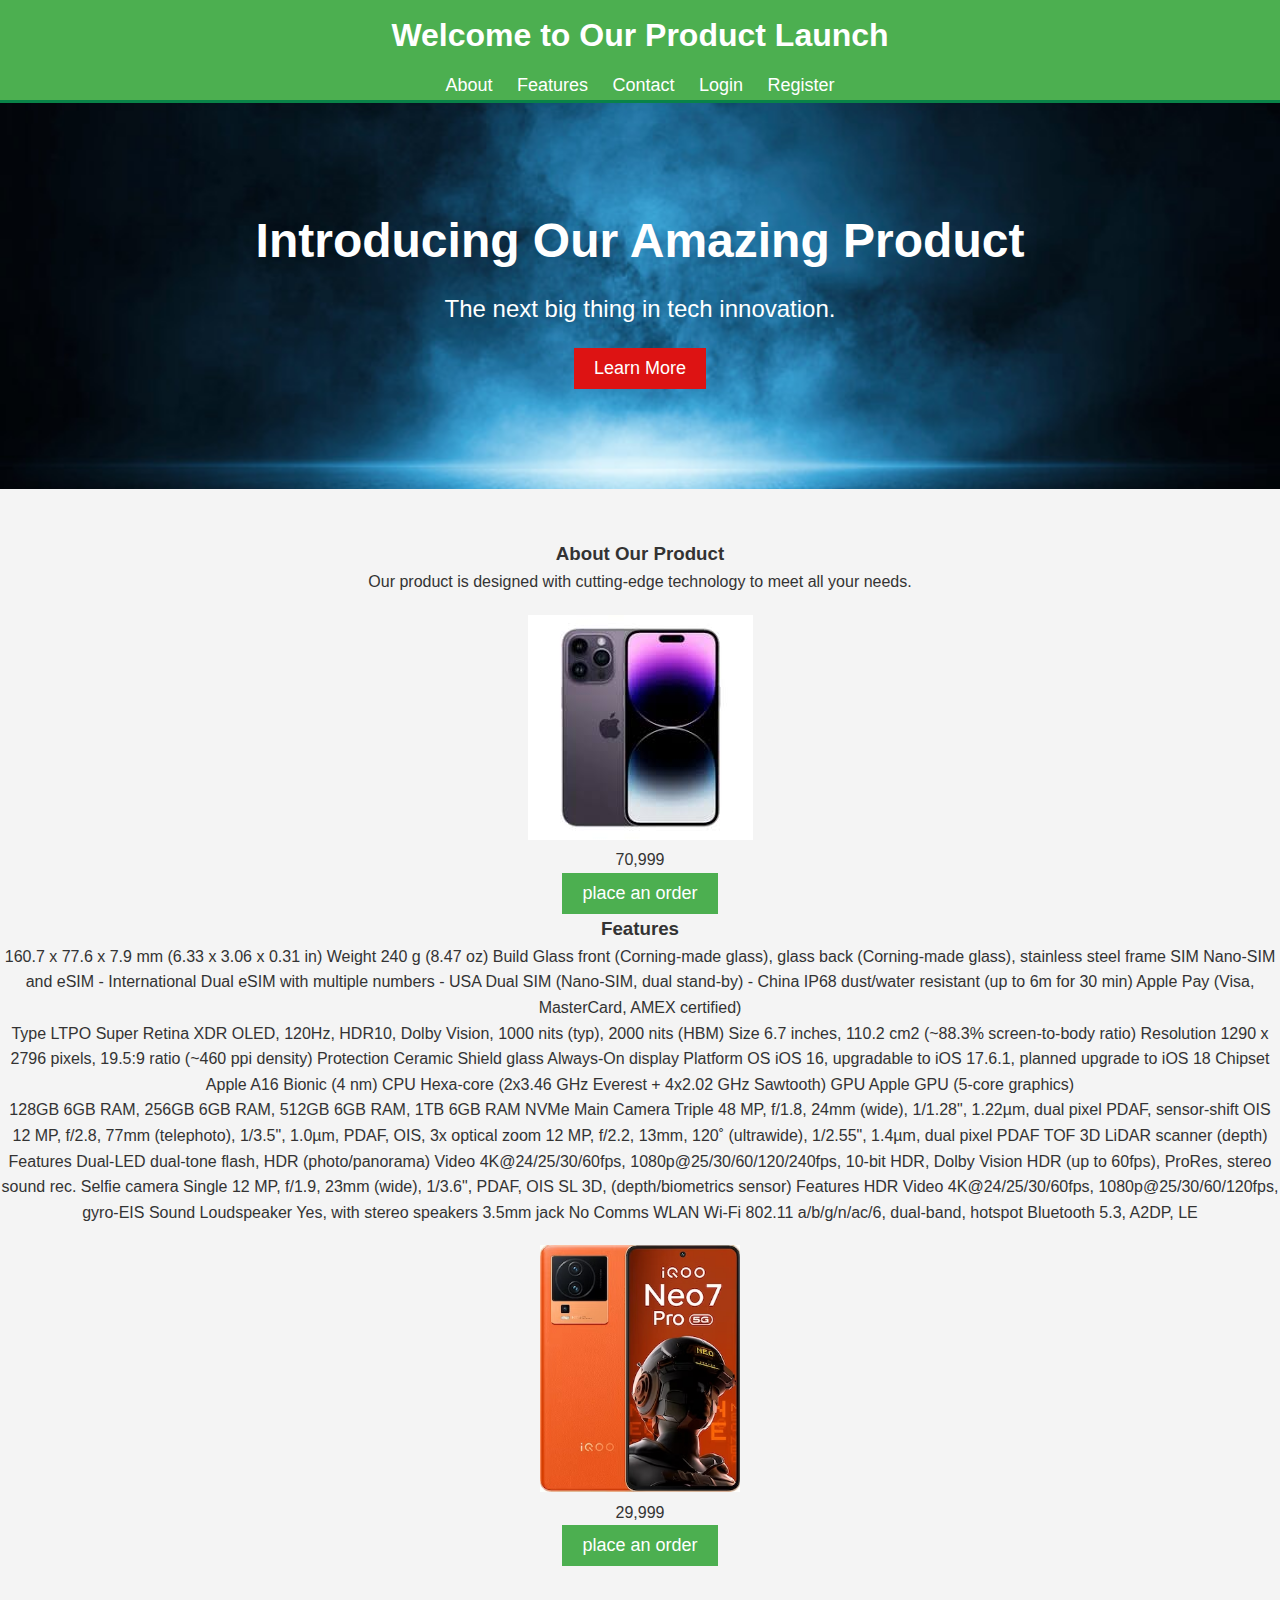
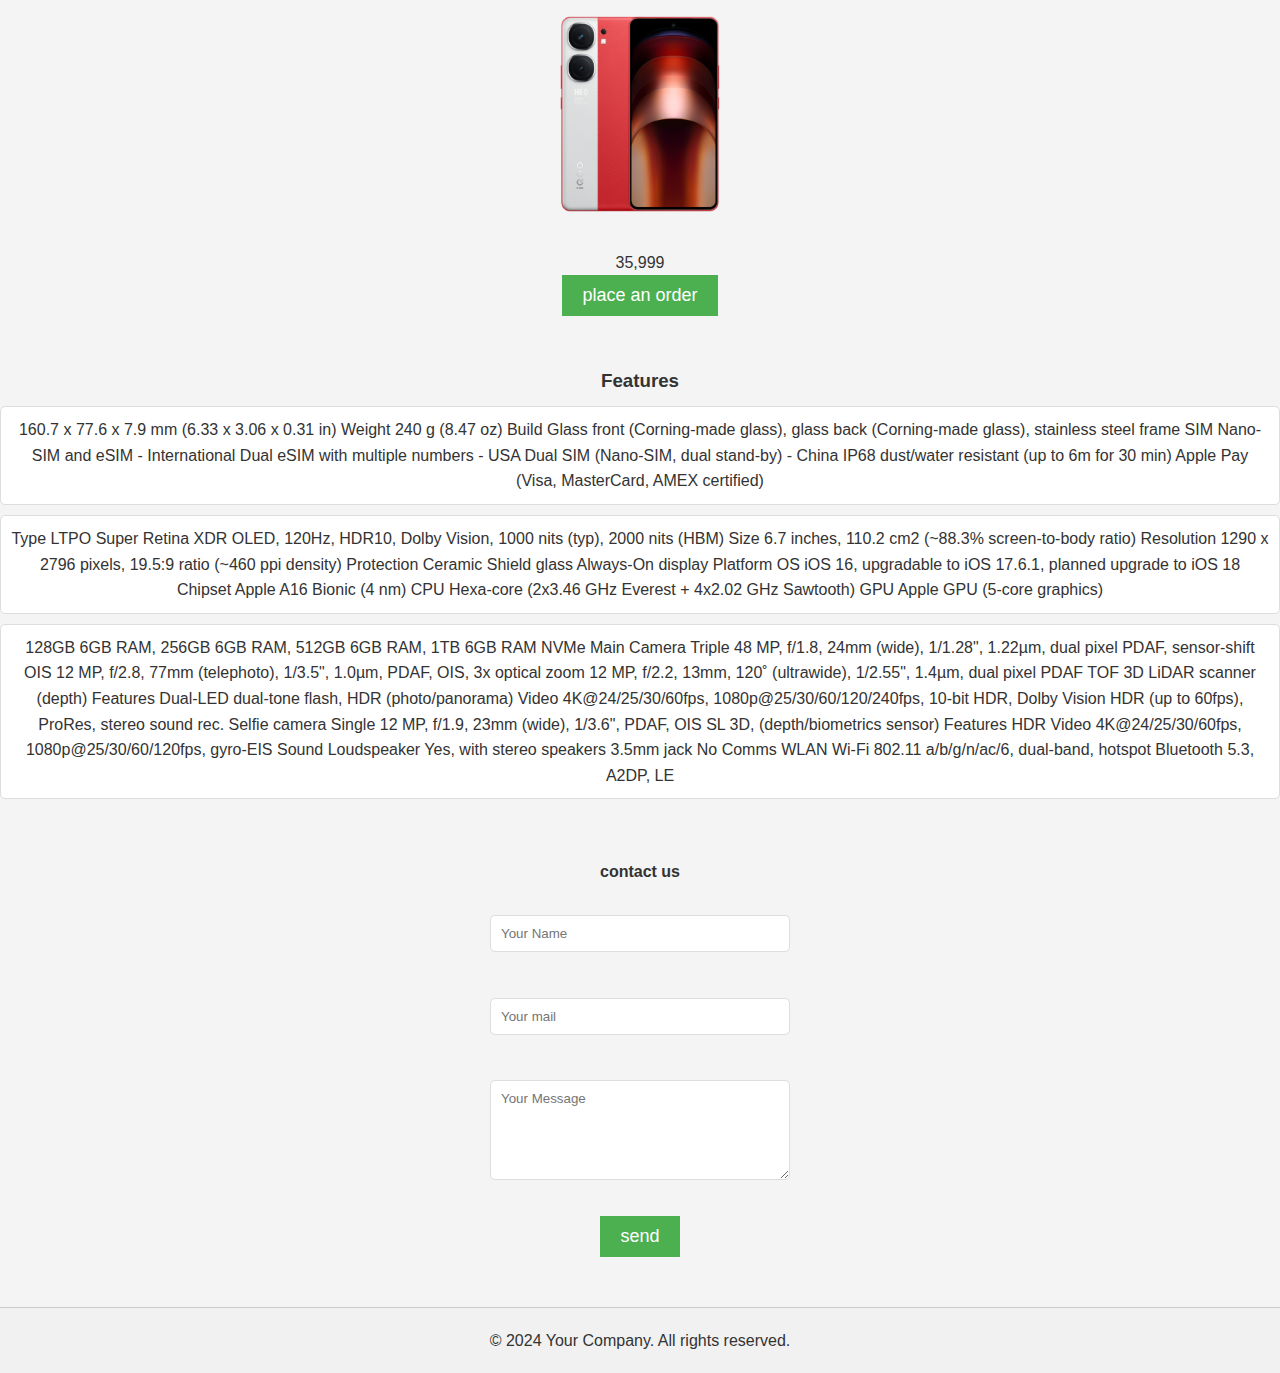
<file: index.html>
<!DOCTYPE html>
<html lang="en">
<head>
    <meta charset="UTF-8">
    <meta name="viewport" content="width=device-width, initial-scale=1.0">
    <title>Product Launch</title>
    <link rel="stylesheet" href="styles.css">
</head>
<body>
    <header>
        
        <div class="container">
            <h1>Welcome to Our Product Launch</h1> 
            <nav>
                <ul>
                    <li><a href="#about">About</a></li>
                    <li><a href="#features">Features</a></li>
                    <li><a href="#contact">Contact</a></li>
                    <li><a href="login.html.html">Login</a></li>
                    <li><a href="registration.html.html">Register</a></li>
                </ul>
            </nav>
        </div>
    </header>
    <main>
        <section id="hero">
            <div class="container">
                <h2>Introducing Our Amazing Product</h2>
                <p>The next big thing in tech innovation.</p>
                
                <button>Learn More</button>
            </div>
        </section>
        <section id="about" class="container">
            <h3>About Our Product</h3>           
            <p>Our product is designed with cutting-edge technology to meet all your needs.</p>
            <img src="download.jpg" alt="Product Image">
            <p>70,999</p>
            <input type="button" value="place an order"><br>
            <h3>Features</h3>
            <ul>
                <li>160.7 x 77.6 x 7.9 mm (6.33 x 3.06 x 0.31 in)
                    Weight	240 g (8.47 oz)
                    Build	Glass front (Corning-made glass), glass back (Corning-made glass), stainless steel frame
                    SIM	Nano-SIM and eSIM - International
                    Dual eSIM with multiple numbers - USA
                    Dual SIM (Nano-SIM, dual stand-by) - China
                         IP68 dust/water resistant (up to 6m for 30 min)
                    Apple Pay (Visa, MasterCard, AMEX certified)</li>
                <li>Type	LTPO Super Retina XDR OLED, 120Hz, HDR10, Dolby Vision, 1000 nits (typ), 2000 nits (HBM)
                    Size	6.7 inches, 110.2 cm2 (~88.3% screen-to-body ratio)
                    Resolution	1290 x 2796 pixels, 19.5:9 ratio (~460 ppi density)
                    Protection	Ceramic Shield glass
                         Always-On display
                    Platform	OS	iOS 16, upgradable to iOS 17.6.1, planned upgrade to iOS 18
                    Chipset	Apple A16 Bionic (4 nm)
                    CPU	Hexa-core (2x3.46 GHz Everest + 4x2.02 GHz Sawtooth)
                    GPU	Apple GPU (5-core graphics)</li>
                <li>128GB 6GB RAM, 256GB 6GB RAM, 512GB 6GB RAM, 1TB 6GB RAM
                    NVMe
               Main Camera	Triple	48 MP, f/1.8, 24mm (wide), 1/1.28", 1.22µm, dual pixel PDAF, sensor-shift OIS
               12 MP, f/2.8, 77mm (telephoto), 1/3.5", 1.0µm, PDAF, OIS, 3x optical zoom
               12 MP, f/2.2, 13mm, 120˚ (ultrawide), 1/2.55", 1.4µm, dual pixel PDAF
               TOF 3D LiDAR scanner (depth)
               Features	Dual-LED dual-tone flash, HDR (photo/panorama)
               Video	4K@24/25/30/60fps, 1080p@25/30/60/120/240fps, 10-bit HDR, Dolby Vision HDR (up to 60fps), ProRes, stereo sound rec.
               Selfie camera	Single	12 MP, f/1.9, 23mm (wide), 1/3.6", PDAF, OIS
               SL 3D, (depth/biometrics sensor)
               Features	HDR
               Video	4K@24/25/30/60fps, 1080p@25/30/60/120fps, gyro-EIS
               Sound	Loudspeaker	Yes, with stereo speakers
               3.5mm jack	No
               Comms	WLAN	Wi-Fi 802.11 a/b/g/n/ac/6, dual-band, hotspot
               Bluetooth	5.3, A2DP, LE</li>
            <img src="iqoo.avif" alt="Product image" width="200px"><br>
            <p>29,999</p>
            <input type="button" value="place an order"><br>
            <img src="iqoo 9.webp" alt="product Image" ><br>
            <p>35,999</p>
            <input type="button" value="place an order">
        </section>
        <section id="features" class="container">
            <h3>Features</h3>
            <ul>
                <li>160.7 x 77.6 x 7.9 mm (6.33 x 3.06 x 0.31 in)
                    Weight	240 g (8.47 oz)
                    Build	Glass front (Corning-made glass), glass back (Corning-made glass), stainless steel frame
                    SIM	Nano-SIM and eSIM - International
                    Dual eSIM with multiple numbers - USA
                    Dual SIM (Nano-SIM, dual stand-by) - China
                         IP68 dust/water resistant (up to 6m for 30 min)
                    Apple Pay (Visa, MasterCard, AMEX certified)</li>
                <li>Type	LTPO Super Retina XDR OLED, 120Hz, HDR10, Dolby Vision, 1000 nits (typ), 2000 nits (HBM)
                    Size	6.7 inches, 110.2 cm2 (~88.3% screen-to-body ratio)
                    Resolution	1290 x 2796 pixels, 19.5:9 ratio (~460 ppi density)
                    Protection	Ceramic Shield glass
                         Always-On display
                    Platform	OS	iOS 16, upgradable to iOS 17.6.1, planned upgrade to iOS 18
                    Chipset	Apple A16 Bionic (4 nm)
                    CPU	Hexa-core (2x3.46 GHz Everest + 4x2.02 GHz Sawtooth)
                    GPU	Apple GPU (5-core graphics)</li>
                <li>128GB 6GB RAM, 256GB 6GB RAM, 512GB 6GB RAM, 1TB 6GB RAM
                    NVMe
               Main Camera	Triple	48 MP, f/1.8, 24mm (wide), 1/1.28", 1.22µm, dual pixel PDAF, sensor-shift OIS
               12 MP, f/2.8, 77mm (telephoto), 1/3.5", 1.0µm, PDAF, OIS, 3x optical zoom
               12 MP, f/2.2, 13mm, 120˚ (ultrawide), 1/2.55", 1.4µm, dual pixel PDAF
               TOF 3D LiDAR scanner (depth)
               Features	Dual-LED dual-tone flash, HDR (photo/panorama)
               Video	4K@24/25/30/60fps, 1080p@25/30/60/120/240fps, 10-bit HDR, Dolby Vision HDR (up to 60fps), ProRes, stereo sound rec.
               Selfie camera	Single	12 MP, f/1.9, 23mm (wide), 1/3.6", PDAF, OIS
               SL 3D, (depth/biometrics sensor)
               Features	HDR
               Video	4K@24/25/30/60fps, 1080p@25/30/60/120fps, gyro-EIS
               Sound	Loudspeaker	Yes, with stereo speakers
               3.5mm jack	No
               Comms	WLAN	Wi-Fi 802.11 a/b/g/n/ac/6, dual-band, hotspot
               Bluetooth	5.3, A2DP, LE</li>
            </ul>
        </section>
        <section id="contact" class="container">
            <h4>contact us</h4>
            <from id="contact-from">
                <input type="text"id="name" name="name"placeholder="Your Name"required><br>
                <input type="email"id="email" name="email"placeholder="Your mail"required><br>
                <textarea id="message" name="message"placeholder="Your Message" required></textarea><br>
                <button type="submit">send</button>
                
            </from>
        </section>
    </main>

    <footer>
        <div class="container">
            <p>&copy; 2024 Your Company. All rights reserved.</p>
        </div>
    </footer>
</body>
</html>
</file>
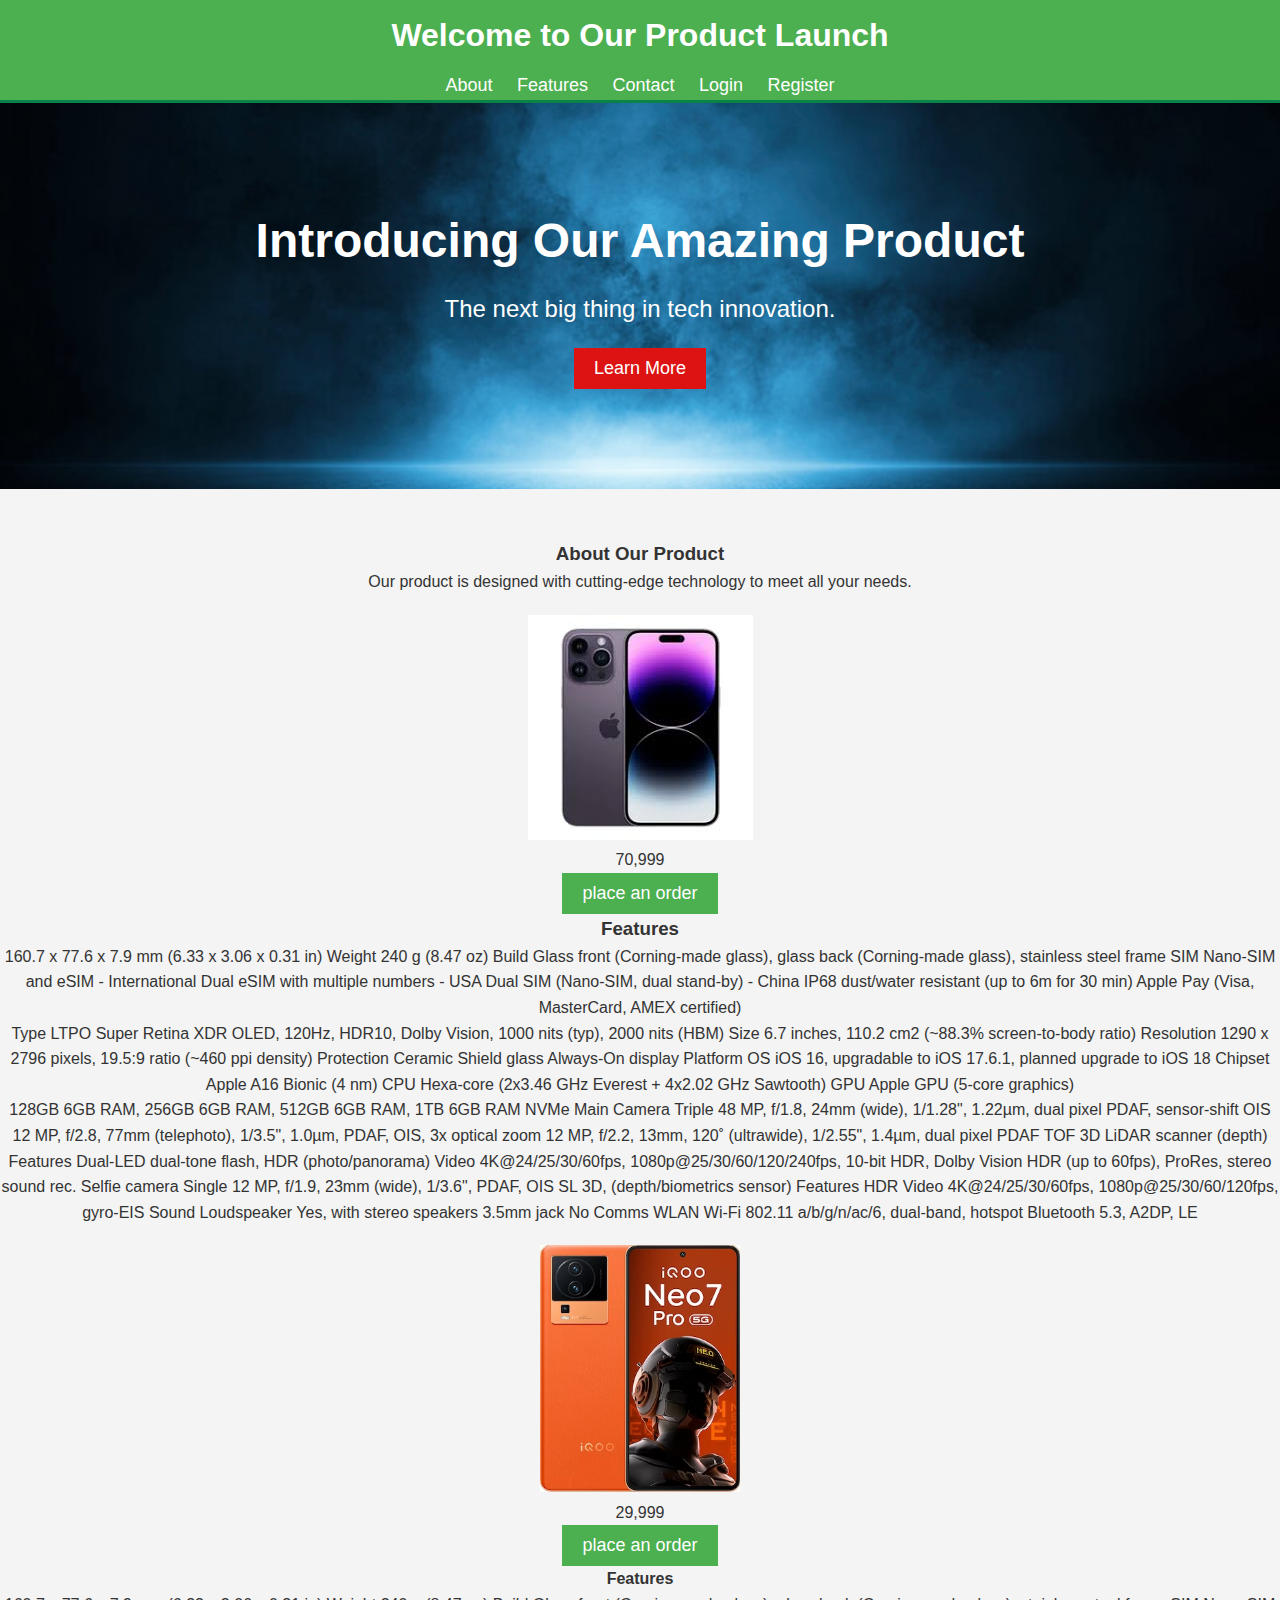
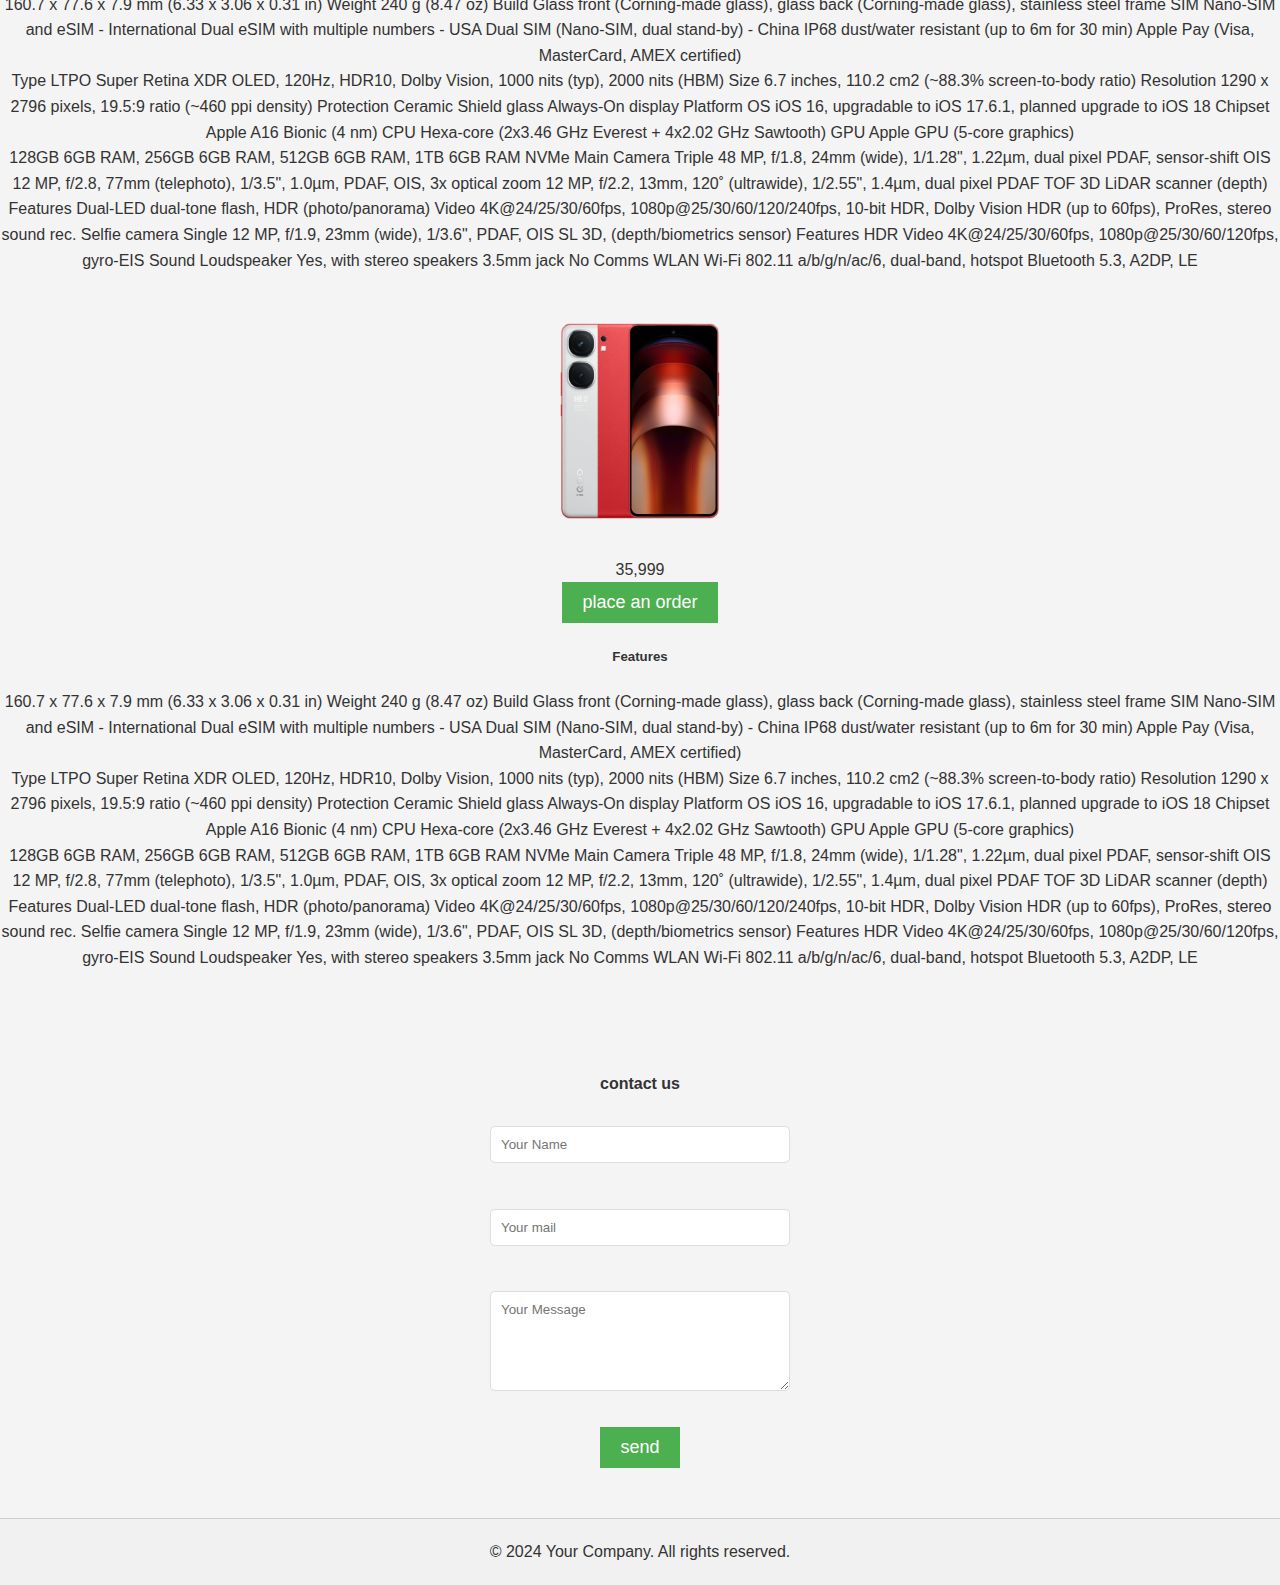
<file: king.html>
<!DOCTYPE html>
<html lang="en">
<head>
    <meta charset="UTF-8">
    <meta name="viewport" content="width=device-width, initial-scale=1.0">
    <title>Product Launch</title>
    <link rel="stylesheet" href="styles.css">
</head>
<body>
    <header>
        
        <div class="container">
            <h1>Welcome to Our Product Launch</h1> 
            <nav>
                <ul>
                    <li><a href="#about">About</a></li>
                    <li><a href="#features">Features</a></li>
                    <li><a href="#contact">Contact</a></li>
                    <li><a href="login.html.html">Login</a></li>
                    <li><a href="registration.html.html">Register</a></li>
                </ul>
            </nav>
        </div>
    </header>
    <main>
        <section id="hero">
            <div class="container">
                <h2>Introducing Our Amazing Product</h2>
                <p>The next big thing in tech innovation.</p>
                
                <button>Learn More</button>
            </div>
        </section>
        <section id="about" class="container">
            <h3>About Our Product</h3>           
            <p>Our product is designed with cutting-edge technology to meet all your needs.</p>
            <img src="download.jpg" alt="Product Image">
            <p>70,999</p>
            <input type="button" value="place an order"><br>
            <h3>Features</h3>
            <ul>
                <li>160.7 x 77.6 x 7.9 mm (6.33 x 3.06 x 0.31 in)
                    Weight	240 g (8.47 oz)
                    Build	Glass front (Corning-made glass), glass back (Corning-made glass), stainless steel frame
                    SIM	Nano-SIM and eSIM - International
                    Dual eSIM with multiple numbers - USA
                    Dual SIM (Nano-SIM, dual stand-by) - China
                         IP68 dust/water resistant (up to 6m for 30 min)
                    Apple Pay (Visa, MasterCard, AMEX certified)</li>
                <li>Type	LTPO Super Retina XDR OLED, 120Hz, HDR10, Dolby Vision, 1000 nits (typ), 2000 nits (HBM)
                    Size	6.7 inches, 110.2 cm2 (~88.3% screen-to-body ratio)
                    Resolution	1290 x 2796 pixels, 19.5:9 ratio (~460 ppi density)
                    Protection	Ceramic Shield glass
                         Always-On display
                    Platform	OS	iOS 16, upgradable to iOS 17.6.1, planned upgrade to iOS 18
                    Chipset	Apple A16 Bionic (4 nm)
                    CPU	Hexa-core (2x3.46 GHz Everest + 4x2.02 GHz Sawtooth)
                    GPU	Apple GPU (5-core graphics)</li>
                <li>128GB 6GB RAM, 256GB 6GB RAM, 512GB 6GB RAM, 1TB 6GB RAM
                    NVMe
               Main Camera	Triple	48 MP, f/1.8, 24mm (wide), 1/1.28", 1.22µm, dual pixel PDAF, sensor-shift OIS
               12 MP, f/2.8, 77mm (telephoto), 1/3.5", 1.0µm, PDAF, OIS, 3x optical zoom
               12 MP, f/2.2, 13mm, 120˚ (ultrawide), 1/2.55", 1.4µm, dual pixel PDAF
               TOF 3D LiDAR scanner (depth)
               Features	Dual-LED dual-tone flash, HDR (photo/panorama)
               Video	4K@24/25/30/60fps, 1080p@25/30/60/120/240fps, 10-bit HDR, Dolby Vision HDR (up to 60fps), ProRes, stereo sound rec.
               Selfie camera	Single	12 MP, f/1.9, 23mm (wide), 1/3.6", PDAF, OIS
               SL 3D, (depth/biometrics sensor)
               Features	HDR
               Video	4K@24/25/30/60fps, 1080p@25/30/60/120fps, gyro-EIS
               Sound	Loudspeaker	Yes, with stereo speakers
               3.5mm jack	No
               Comms	WLAN	Wi-Fi 802.11 a/b/g/n/ac/6, dual-band, hotspot
               Bluetooth	5.3, A2DP, LE</li>
            <img src="iqoo.avif" alt="Product image" width="200px"><br>
            <p>29,999</p>
            <input type="button" value="place an order"><br>
            <h4>Features</h4>
            <ul>
                <li>160.7 x 77.6 x 7.9 mm (6.33 x 3.06 x 0.31 in)
                    Weight	240 g (8.47 oz)
                    Build	Glass front (Corning-made glass), glass back (Corning-made glass), stainless steel frame
                    SIM	Nano-SIM and eSIM - International
                    Dual eSIM with multiple numbers - USA
                    Dual SIM (Nano-SIM, dual stand-by) - China
                         IP68 dust/water resistant (up to 6m for 30 min)
                    Apple Pay (Visa, MasterCard, AMEX certified)</li>
                <li>Type	LTPO Super Retina XDR OLED, 120Hz, HDR10, Dolby Vision, 1000 nits (typ), 2000 nits (HBM)
                    Size	6.7 inches, 110.2 cm2 (~88.3% screen-to-body ratio)
                    Resolution	1290 x 2796 pixels, 19.5:9 ratio (~460 ppi density)
                    Protection	Ceramic Shield glass
                         Always-On display
                    Platform	OS	iOS 16, upgradable to iOS 17.6.1, planned upgrade to iOS 18
                    Chipset	Apple A16 Bionic (4 nm)
                    CPU	Hexa-core (2x3.46 GHz Everest + 4x2.02 GHz Sawtooth)
                    GPU	Apple GPU (5-core graphics)</li>
                <li>128GB 6GB RAM, 256GB 6GB RAM, 512GB 6GB RAM, 1TB 6GB RAM
                    NVMe
               Main Camera	Triple	48 MP, f/1.8, 24mm (wide), 1/1.28", 1.22µm, dual pixel PDAF, sensor-shift OIS
               12 MP, f/2.8, 77mm (telephoto), 1/3.5", 1.0µm, PDAF, OIS, 3x optical zoom
               12 MP, f/2.2, 13mm, 120˚ (ultrawide), 1/2.55", 1.4µm, dual pixel PDAF
               TOF 3D LiDAR scanner (depth)
               Features	Dual-LED dual-tone flash, HDR (photo/panorama)
               Video	4K@24/25/30/60fps, 1080p@25/30/60/120/240fps, 10-bit HDR, Dolby Vision HDR (up to 60fps), ProRes, stereo sound rec.
               Selfie camera	Single	12 MP, f/1.9, 23mm (wide), 1/3.6", PDAF, OIS
               SL 3D, (depth/biometrics sensor)
               Features	HDR
               Video	4K@24/25/30/60fps, 1080p@25/30/60/120fps, gyro-EIS
               Sound	Loudspeaker	Yes, with stereo speakers
               3.5mm jack	No
               Comms	WLAN	Wi-Fi 802.11 a/b/g/n/ac/6, dual-band, hotspot
               Bluetooth	5.3, A2DP, LE</li>
               </ul>
            <img src="iqoo 9.webp" alt="product Image" ><br>
            <p>35,999</p>
            <input type="button" value="place an order"><br>
            <h5>Features</h5>
            <ul>
                <li>160.7 x 77.6 x 7.9 mm (6.33 x 3.06 x 0.31 in)
                    Weight	240 g (8.47 oz)
                    Build	Glass front (Corning-made glass), glass back (Corning-made glass), stainless steel frame
                    SIM	Nano-SIM and eSIM - International
                    Dual eSIM with multiple numbers - USA
                    Dual SIM (Nano-SIM, dual stand-by) - China
                         IP68 dust/water resistant (up to 6m for 30 min)
                    Apple Pay (Visa, MasterCard, AMEX certified)</li>
                <li>Type	LTPO Super Retina XDR OLED, 120Hz, HDR10, Dolby Vision, 1000 nits (typ), 2000 nits (HBM)
                    Size	6.7 inches, 110.2 cm2 (~88.3% screen-to-body ratio)
                    Resolution	1290 x 2796 pixels, 19.5:9 ratio (~460 ppi density)
                    Protection	Ceramic Shield glass
                         Always-On display
                    Platform	OS	iOS 16, upgradable to iOS 17.6.1, planned upgrade to iOS 18
                    Chipset	Apple A16 Bionic (4 nm)
                    CPU	Hexa-core (2x3.46 GHz Everest + 4x2.02 GHz Sawtooth)
                    GPU	Apple GPU (5-core graphics)</li>
                <li>128GB 6GB RAM, 256GB 6GB RAM, 512GB 6GB RAM, 1TB 6GB RAM
                    NVMe
               Main Camera	Triple	48 MP, f/1.8, 24mm (wide), 1/1.28", 1.22µm, dual pixel PDAF, sensor-shift OIS
               12 MP, f/2.8, 77mm (telephoto), 1/3.5", 1.0µm, PDAF, OIS, 3x optical zoom
               12 MP, f/2.2, 13mm, 120˚ (ultrawide), 1/2.55", 1.4µm, dual pixel PDAF
               TOF 3D LiDAR scanner (depth)
               Features	Dual-LED dual-tone flash, HDR (photo/panorama)
               Video	4K@24/25/30/60fps, 1080p@25/30/60/120/240fps, 10-bit HDR, Dolby Vision HDR (up to 60fps), ProRes, stereo sound rec.
               Selfie camera	Single	12 MP, f/1.9, 23mm (wide), 1/3.6", PDAF, OIS
               SL 3D, (depth/biometrics sensor)
               Features	HDR
               Video	4K@24/25/30/60fps, 1080p@25/30/60/120fps, gyro-EIS
               Sound	Loudspeaker	Yes, with stereo speakers
               3.5mm jack	No
               Comms	WLAN	Wi-Fi 802.11 a/b/g/n/ac/6, dual-band, hotspot
               Bluetooth	5.3, A2DP, LE</li>
        </section>
        <section id="features" class="container">
            </ul>
        </section>
        <section id="contact" class="container">
            <h4>contact us</h4>
            <from id="contact-from">
                <input type="text"id="name" name="name"placeholder="Your Name"required><br>
                <input type="email"id="email" name="email"placeholder="Your mail"required><br>
                <textarea id="message" name="message"placeholder="Your Message" required></textarea><br>
                <button type="submit">send</button>
                
            </from>
        </section>
    </main>

    <footer>
        <div class="container">
            <p>&copy; 2024 Your Company. All rights reserved.</p>
        </div>
    </footer>
</body>
</html>
</file>
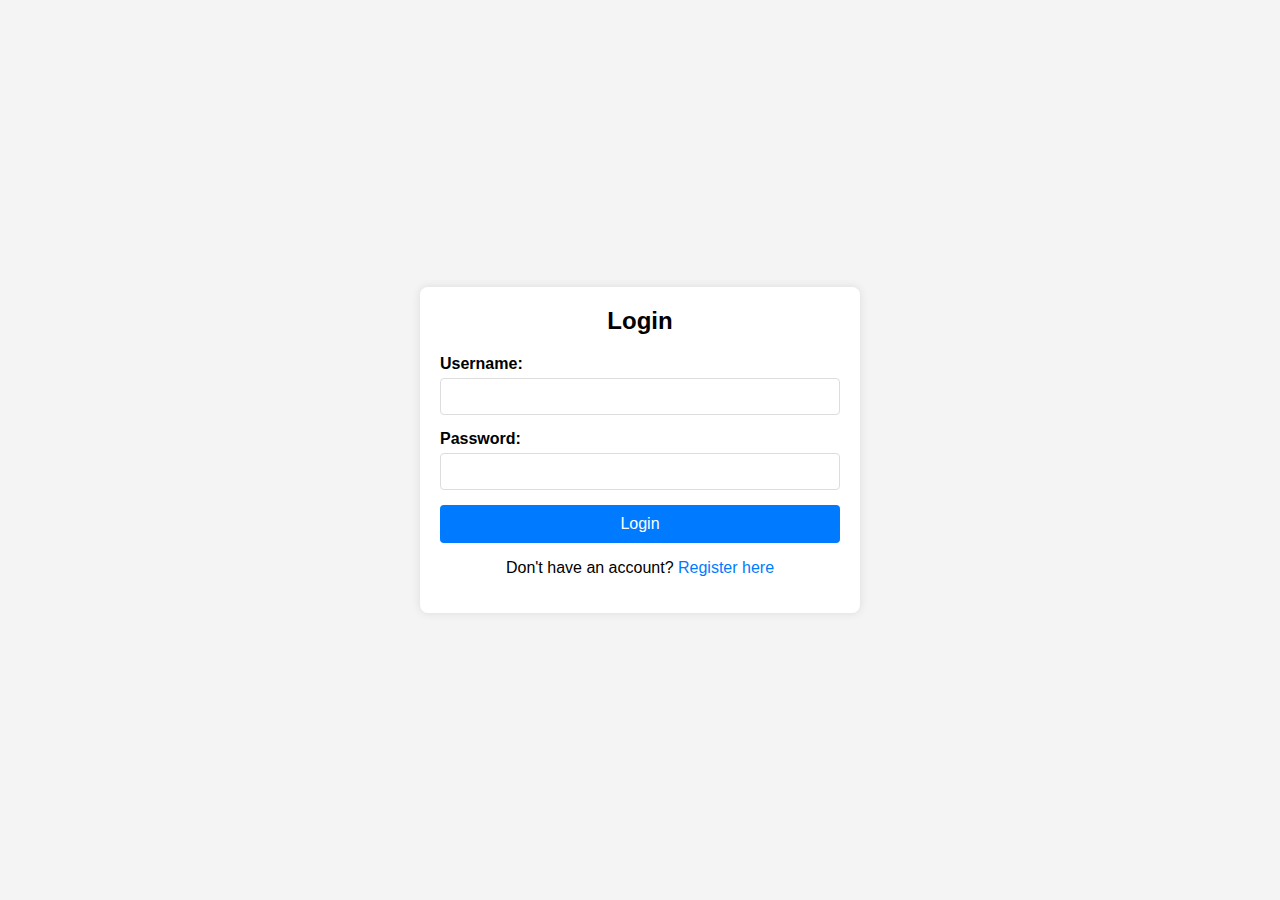
<file: login.html.html>
<!DOCTYPE html>
<html lang="en">
<head>
    <meta charset="UTF-8">
    <meta name="viewport" content="width=device-width, initial-scale=1.0">
    <title>Login Page</title>
    <link rel="registration" href="registration.html">
    <link rel="stylesheet" href="style.css">
    
<body>
    <div class="container">
        <h2>Login</h2>
        <form action="login" method="post">
            <label for="username">Username:</label>
            <input type="text" id="username" name="username" required>
            <label for="password">Password:</label>
            <input type="password" id="password" name="password" required>
            <button type="submit">Login</button>
        </form>
        <p>Don't have an account? <a href="registration.html.html">Register here</a></p>
    </div>
</body>
</html>
</file>
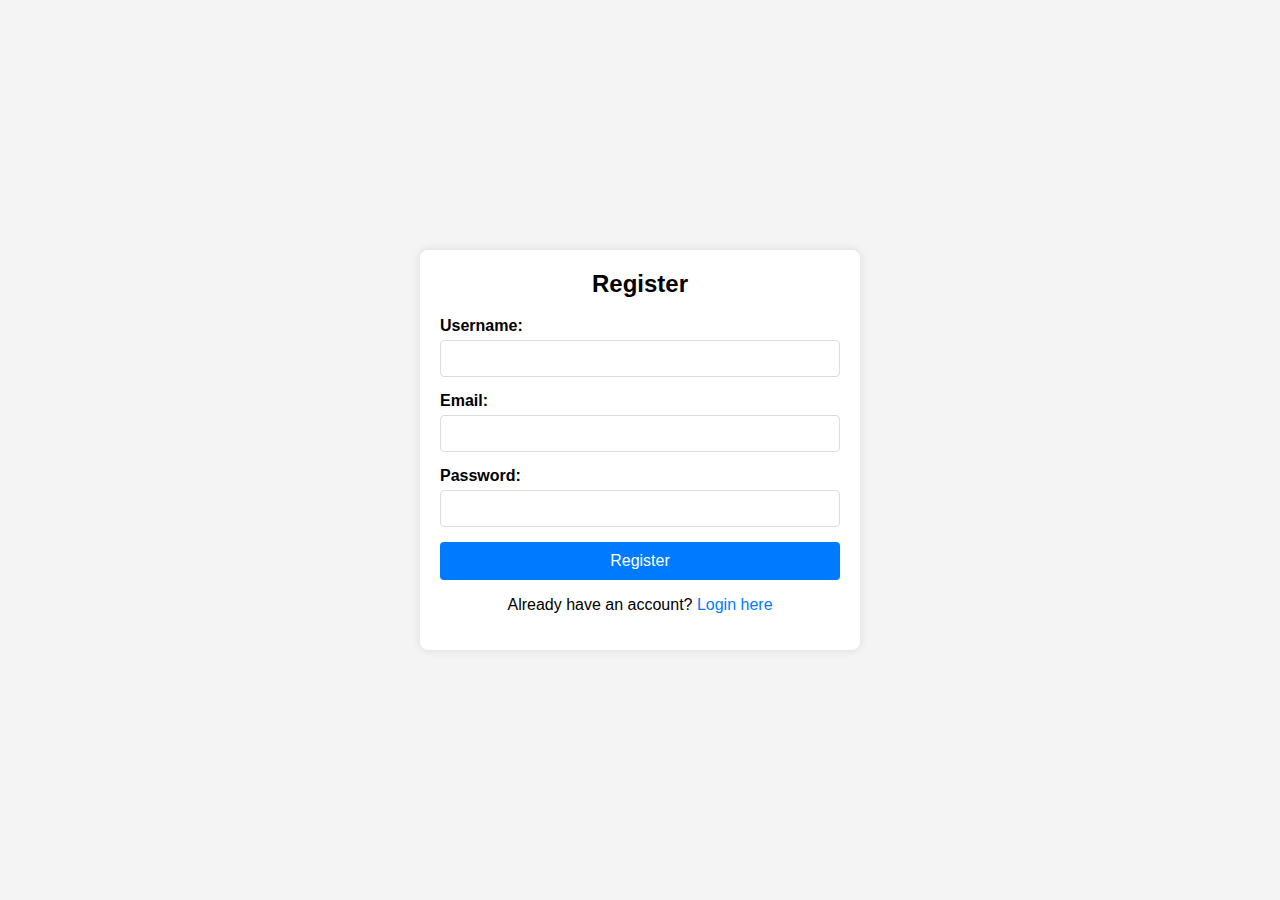
<file: registration.html.html>
<!DOCTYPE html>
<html lang="en">
<head>
    <meta charset="UTF-8">
    <meta name="viewport" content="width=device-width, initial-scale=1.0">
    <title>Register Page</title>
    <link rel="login" href="login.html">
    <link rel="stylesheet" href="style.css">

</head> 
<body>
    <div class="container">
        <h2>Register</h2>
        <form action="register" method="post">
            <label for="username">Username:</label>
            <input type="text" id="username" name="username" required>
            <label for="email">Email:</label>
            <input type="email" id="email" name="email" required>
            <label for="password">Password:</label>
            <input type="password" id="password" name="password" required>
            <button type="submit">Register</button>
        </form>
        <p>Already have an account? <a href="login.html.html">Login here</a></p>
    </div>
</body>
</html>
</file>
<file: style.css>
body {
    font-family: Arial, sans-serif;
    background-color: #f4f4f4;
    margin: 0;
    padding: 0;
    display: flex;
    justify-content: center;
    align-items: center;
    height: 100vh;
}

.container {
    background-color: #fff;
    padding: 20px;
    border-radius: 8px;
    box-shadow: 0 0 10px rgba(0, 0, 0, 0.1);
    max-width: 400px;
    width: 100%;
}

h2 {
    margin-top: 0;
    text-align: center;
}

form {
    display: flex;
    flex-direction: column;
}

label {
    margin-bottom: 5px;
    font-weight: bold;
}

input[type="text"],
input[type="email"],
input[type="password"] {
    padding: 10px;
    margin-bottom: 15px;
    border: 1px solid #ddd;
    border-radius: 4px;
}

button {
    padding: 10px;
    border: none;
    border-radius: 4px;
    background-color: #007bff;
    color: white;
    font-size: 16px;
    cursor: pointer;
}

button:hover {
    background-color: #0056b3;
}

p {
    text-align: center;
}

a {
    color: #007bff;
    text-decoration: none;
}

a:hover {
    text-decoration: underline;
}
</file>
<file: styles.css>
/* Reset some basic styles for consistency */
body, h1, h2, h3, h4, p, ul, li, a, input, textarea, button {
    margin: 0;
    padding: 0;
    box-sizing: border-box;
    font-family: Arial, sans-serif;
}

body {
    line-height: 1.6;
    color: #333;
    background-color: #f4f4f4;
}

/* Container for centering and max-width */
.container {
    width: 100%;
    margin: auto;
    overflow: hidden;
}

/* Header section */
header {
    background: #4CAF50;
    color: white;
    padding-top: 10px;
    min-height: 70px;
    border-bottom: #098348 3px solid;
}

header h1 {
    text-align: center;
    padding-bottom: 10px;
}

nav {
    display: flex;
    justify-content: center;
    align-items: center;
}

nav ul {
    padding: 0;
    list-style: none;
}

nav ul li {
    display: inline;
    margin: 0 10px;
}

nav ul li a {
    color: white;
    text-decoration: none;
    font-size: 18px;
}

nav ul li a:hover {
    text-decoration: underline;
}

/* Hero section */
#hero {
    background: url('d3.jpg') no-repeat center center/cover;
    color: white;
    padding: 100px 0;
    text-align: center;
}

#hero h2 {
    font-size: 48px;
    margin-bottom: 10px;
}

#hero p {
    font-size: 24px;
    margin-bottom: 20px;
}

#hero button {
    background-color: #dd1313;
    color: white;
    border: none;
    padding: 10px 20px;
    font-size: 18px;
    cursor: pointer;
}

#hero button:hover {
    background-color: #555;
}

/* About section */
#about {
    margin: 50px 0;
    text-align: center;
}

#about img {
    max-width: 20%;
    height: auto;
    margin-top: 20px;
}

#about input[type=button] {
    background-color: #4CAF50;
    color: white;
    border: none;
    padding: 10px 20px;
    font-size: 18px;
    cursor: pointer;
}

#about input[type=button]:hover {
    background-color: #45a049;
}

/* Features section */
#features {
    margin: 50px 0;
    text-align: center;
}

#features ul {
    list-style: none;
    padding: 0;
}

#features ul li {
    border: 1px solid #ddd;
    margin: 10px 0;
    padding: 10px;
    border-radius: 5px;
    background-color: #fff;
}

/* Contact section */
#contact {
    margin: 50px 0;
    text-align: center;
}

#contact h4 {
    margin-bottom: 20px;
}

#contact-from {
    display: flex;
    flex-direction: column;
    align-items: center;
}

#contact-from input[type=text], #contact-from input[type=email], #contact-from textarea {
    width: 100%;
    max-width: 300px;
    padding: 10px;
    margin: 10px 0;
    border: 1px solid #ddd;
    border-radius: 5px;
}

#contact-from textarea {
    min-height: 100px;
}

#contact-from button {
    background-color: #4CAF50;
    color: white;
    border: none;
    padding: 10px 20px;
    font-size: 18px;
    cursor: pointer;
}

#contact-from button:hover {
    background-color: #45a049;
}

/* Footer section */
footer {
    background: #f1f1f1;
    text-align: center;
    padding: 20px 0;
    border-top: #ccc 1px solid;
}

footer p {
    margin: 0;
    color: #333;
}

/* Responsive adjustments */
@media (max-width: 768px) {
    nav ul li {
        display: block;
        margin: 5px 0;
        text-align: center;
    }
    
    #hero {
        padding: 50px 0;
    }
    
    #hero h2 {
        font-size: 36px;
    }
    
    #hero p {
        font-size: 18px;
    }
    
    #about img {
        display: none; /* Hide the image on smaller screens */
    }
    
    .container {
        width: 90%;
    }
}
</file>
